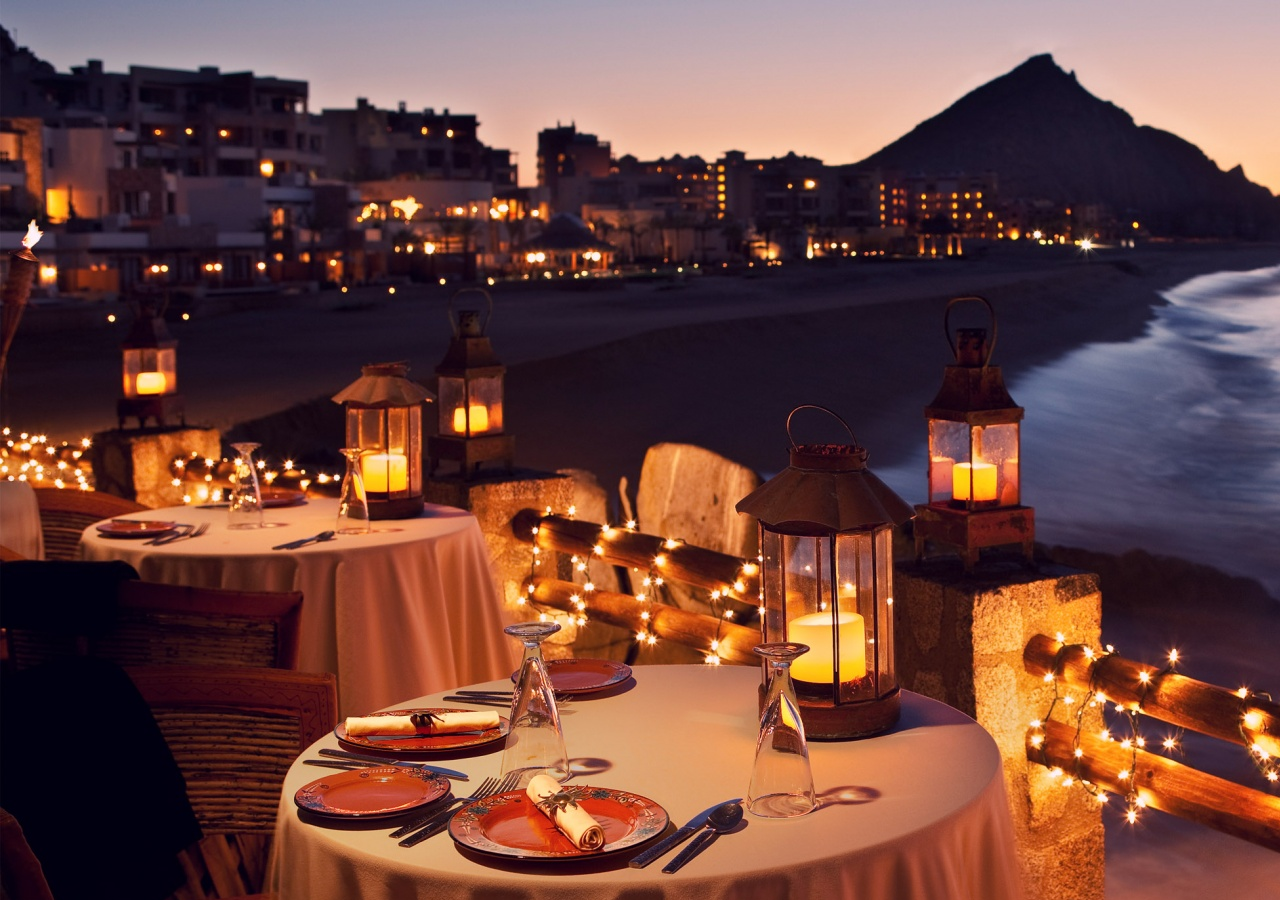
<file: jpa-example/src/main/resources/static/requestForDinner.html>
<!DOCTYPE html>
<html>
<head>
<meta charset="ISO-8859-1">
<script type="text/javascript" src="jquery-1.8.3.min.js"></script>
 <script type="text/javascript" src="js/requestForDinner.js"> </script> 

<link rel="stylesheet" href="css/style.css">
<link rel="stylesheet" href="css/admin.css">

<title>Response for dinner</title>
<body>

<div class="wrapper centered centered-friends-border "> 
<div class = "form-group">
	
<div id = "content"> </div>
<!-- 	<table id="tabelaPorudzbina" style="border-collapse:separate;  border-spacing:0.6e.m;" align="center"> -->
<!-- 		<tr> </tr> -->
	
<!-- 	</table> -->
	
	<table id="tabelaOdgovorNaPoziv" style="border-collapse:separate;  border-spacing:0.6e.m;" align="center">
		<tr> </tr>
	
	</table>

	
	<table id="tabelaOdabir" style="border-collapse:separate;  border-spacing:0.6e.m;" align="center">
		<tr> </tr>
	
	</table>

	
	
	

</div>   
</div>


</body>
</html>
</file>
<file: jpa-example/src/main/resources/static/css/admin.css>
body {
    background-image: url(m.jpg);
 	 /*background: 	linear-gradient(#e6eeff,#6699ff);*/
    font-family: "Helvetica Neue", Helvetica, Arial;
    padding-top: 90px;
    height : 600px;
}

ul {
    list-style-type: none;
    margin: 0;
    padding: 0;
    overflow: hidden;
    background-color: #1f1424;
}

li {
    float: left;
}

li a, .dropbtn {
    display: inline-block;
    color: white;
    text-align: center;
    padding: 14px 16px;
    text-decoration: none;
}

li a:hover, .dropdown:hover .dropbtn {
    background-color: #f67d34;
}

li.dropdown {
    display: inline-block;
}

.dropdown-content {
    display: none;
    position: absolute;
    background-color: #f9f9f9;
    min-width: 160px;
    box-shadow: 0px 8px 16px 0px rgba(0,0,0,0.2);
}

.dropdown-content a {
    color: black;
    padding: 12px 16px;
    text-decoration: none;
    display: block;
    text-align: left;
}

.dropdown-content a:hover {background-color: #f1f1f1}

.dropdown:hover .dropdown-content {
    display: block;
}

#formLogout #logout {
    width: 8%;
    margin-top: 20px;
    padding: 15px 0;
    font-size: 14px;
    font-weight: 500;
    letter-spacing: 1px;
    text-align: center;
    text-decoration: none;
    -moz-border-radius: 5px;
    -webkit-border-radius: 5px;
    border-radius: 5px;
    border: 1px solid #737b8d;
    -moz-box-shadow:
        0px 5px 5px rgba(000,000,000,0.1),
        inset 0px 1px 0px rgba(255,255,255,0.5);
    -webkit-box-shadow:
        0px 5px 5px rgba(000,000,000,0.1),
        inset 0px 1px 0px rgba(255,255,255,0.5);
    box-shadow:
        0px 5px 5px rgba(000,000,000,0.1),
        inset 0px 1px 0px rgba(255,255,255,0.5);
    text-shadow:
        0px 1px 3px rgba(000,000,000,0.3),
        0px 0px 0px rgba(255,255,255,0);
    display: table;
    position: static;
    clear: both;
}

#tabela {
    margin: 80px;
    background-color: #ffffff;
    border: 1px solid black;
    opacity: 0.9;
    filter: alpha(opacity=90); /* For IE8 and earlier */
}

#tabela p{
	text-align: center;
	font-size : 50px;
	font-weight: bold;
    color: #000000;
}

#tabelaPrikaz {
    border-collapse: collapse;
    width: 98%;
    margin : 10px;
}

input[type=submit]{
	width: 100%;
	font-weight: bold;
    color: #000000;
    align-self : center;
    -webkit-align-self: center;
}

th, td {
    text-align: center;
    padding: 8px;
    font-weight: bold;
    color: #000000;
}

tr{background-color: #f2f2f2}

th {
    background-color: #000000;
    color: white;
}

#mestoZaZalbu{
	text-align: center;
}


#mestoZaZalbu p{
	text-align: center;
	font-size : 20px;
	font-weight: bold;
    color: #000000;
}

#mestoZaZalbu textarea{
	text-align: center;
	font-size : 20px;
	font-weight: bold;
    color: #000000;
	background-color: #ffffff;
}

#mestoZaZalbu select{
	background: #f5f5f5;
    font-size: 0.8rem;
    -moz-border-radius: 3px;
    -webkit-border-radius: 3px;
    border-radius: 3px;
    border: none;
    padding: 13px 10px;
    margin-left : 10px;
    width: 250px;
    margin-bottom: 10px;
    box-shadow: inset 0px 2px 3px rgba( 0,0,0,0.1 );
    clear: both;
}

#zalbaFormAdmin .butt{
	width : 40%;
    border: none;
    color: #000000;
    padding: 16px 32px;
    text-align: center;
    text-decoration: none;
    display: inline-block;
    font-size: 16px;
    margin: 4px 2px;
    -webkit-transition-duration: 0.4s; /* Safari */
    transition-duration: 0.4s;
}
</file>
<file: jpa-example/src/main/resources/static/css/style.css>
/*----------  libraries
------------------------------------------------------------------------------*/
/*----------  reset
------------------------------------------------------------------------------*/
body, div, dl, dt, dd, ul, ol, li, h1, h2, h3, h4, h5, h6, pre, form, fieldset, input, textarea, p, blockquote,  td {
  margin: 0;
  padding: 0; }

th{
	color: #40a540;
}
html {
  -webkit-font-smoothing: antialiased; }

h1, h2, h3, h4, h5, h6 {
  font-weight: normal; }

article, aside, details, figcaption, figure, footer, header, hgroup, nav, section {
  display: block; }

audio, canvas, video {
  display: inline-block;
  *display: inline;
  *zoom: 1; }

audio:not([controls]) {
  display: none; }

[hidden] {
  display: none; }

/*----------  base reset
------------------------------------------------------------------------------*/
html {
  font-size: 100%;
  -webkit-text-size-adjust: 100%;
  -ms-text-size-adjust: 100%; }

html, button, input, select, textarea {
  font-family: sans-serif;
  color: #333; }

body {
  margin: 0;
  font-size: 1em;
  line-height: 1.4; }

::-moz-selection {
  background: #000;
  color: #fff;
  text-shadow: none; }

::selection {
  background: #000;
  color: #fff;
  text-shadow: none; }

/*----------  links
------------------------------------------------------------------------------*/
a {
  text-decoration: none; }

a:focus, a:hover, a:active {
  outline: none; }

/*----------  typography
------------------------------------------------------------------------------*/
abbr[title] {
  border-bottom: 1px dotted; }

b, strong {
  font-weight: bold; }

blockquote {
  margin: 0; }

dfn {
  font-style: italic; }

hr {
  display: block;
  height: 1px;
  border: 0;
  border-top: 1px solid #cccccc;
  margin: 1em 0;
  padding: 0; }

ins {
  background: #ff9;
  color: #000;
  text-decoration: none; }

pre, code, kbd, samp {
  font-family: monospace, serif;
  _font-family: "courier new", monospace;
  font-size: 1em; }

pre {
  white-space: pre;
  white-space: pre-wrap;
  word-wrap: break-word; }

q {
  quotes: none; }

q:before, q:after {
  content: "";
  content: none; }

small {
  font-size: 85%; }

sub, sup {
  font-size: 75%;
  line-height: 0;
  position: relative;
  vertical-align: baseline; }

sup {
  top: -0.5em; }

sub {
  bottom: -0.25em; }

/*----------  lists
------------------------------------------------------------------------------*/
nav ul,
nav ol,
ul,
li {
  list-style: none;
  list-style-image: none;
  margin: 0;
  padding: 0; }

/*----------  Embedded content
------------------------------------------------------------------------------*/
img {
  border: 0;
  -ms-interpolation-mode: bicubic;
  vertical-align: middle; }

svg:not(:root) {
  overflow: hidden; }

/*----------  forms
------------------------------------------------------------------------------*/
figure {
  margin: 0; }

form {
  margin: 0; }

fieldset {
  border: 0;
  margin: 0;
  padding: 0; }

label {
  cursor: pointer; }

legend {
  border: 0;
  *margin-left: -7px;
  padding: 0;
  white-space: normal; }

button, input, select, textarea {
  font-size: 100%;
  margin: 0;
  vertical-align: baseline;
  *vertical-align: middle; }

button, input {
  line-height: normal; }

button, input[type="button"], input[type="reset"], input[type="submit"] {
  cursor: pointer;
  -webkit-appearance: button;
  *overflow: visible;}

button[disabled], input[disabled] {
  cursor: default; }

input[type="checkbox"], input[type="radio"] {
  box-sizing: border-box;
  padding: 0;
  *width: 13px;
  *height: 13px; }

input[type="search"] {
  -webkit-appearance: textfield;
  -moz-box-sizing: content-box;
  -webkit-box-sizing: content-box;
  box-sizing: content-box; }

input[type="search"]::-webkit-search-decoration, input[type="search"]::-webkit-search-cancel-button {
  -webkit-appearance: none; }

button::-moz-focus-inner, input::-moz-focus-inner {
  border: 0;
  padding: 0; }

textarea {
  overflow: auto;
  vertical-align: top;
  resize: vertical; }

/* Colors for form validity */
input:invalid, textarea:invalid {
  background-color: #f0dddd; }

input, textarea, select {
  outline: none; }

/*----------  tables
------------------------------------------------------------------------------*/
table {
  border-collapse: collapse;
  border-spacing: 0; }

td {
  vertical-align: top; }

/*----------  chrome frame prompt
------------------------------------------------------------------------------*/
.chromeframe {
  margin: 0.2em 0;
  background: #ccc;
  color: black;
  padding: 0.2em 0; }

/*----------  clearfix
------------------------------------------------------------------------------*/
.clearfix:before, .clearfix:after {
  content: "";
  display: table; }

.clearfix:after {
  clear: both; }

.clearfix {
  *zoom: 1; }

/* jQuery UI - v1.9.2 - 2013-02-13
* http://jqueryui.com
* Includes: jquery.ui.core.css, jquery.ui.datepicker.css
* To view and modify this theme, visit http://jqueryui.com/themeroller/?ffDefault=Trebuchet%20MS%2CHelvetica%2CArial%2Csans-serif&fwDefault=bold&fsDefault=1.1em&cornerRadius=6px&bgColorHeader=dddddd&bgTextureHeader=glass&bgImgOpacityHeader=35&borderColorHeader=bbbbbb&fcHeader=444444&iconColorHeader=999999&bgColorContent=c9c9c9&bgTextureContent=inset_soft&bgImgOpacityContent=50&borderColorContent=aaaaaa&fcContent=333333&iconColorContent=999999&bgColorDefault=eeeeee&bgTextureDefault=glass&bgImgOpacityDefault=60&borderColorDefault=cccccc&fcDefault=3383bb&iconColorDefault=70b2e1&bgColorHover=f8f8f8&bgTextureHover=glass&bgImgOpacityHover=100&borderColorHover=bbbbbb&fcHover=599fcf&iconColorHover=3383bb&bgColorActive=999999&bgTextureActive=inset_hard&bgImgOpacityActive=75&borderColorActive=999999&fcActive=ffffff&iconColorActive=454545&bgColorHighlight=eeeeee&bgTextureHighlight=flat&bgImgOpacityHighlight=55&borderColorHighlight=ffffff&fcHighlight=444444&iconColorHighlight=3383bb&bgColorError=c0402a&bgTextureError=flat&bgImgOpacityError=55&borderColorError=c0402a&fcError=ffffff&iconColorError=fbc856&bgColorOverlay=eeeeee&bgTextureOverlay=flat&bgImgOpacityOverlay=0&opacityOverlay=80&bgColorShadow=aaaaaa&bgTextureShadow=flat&bgImgOpacityShadow=0&opacityShadow=60&thicknessShadow=4px&offsetTopShadow=-4px&offsetLeftShadow=-4px&cornerRadiusShadow=0px
* Copyright (c) 2013 jQuery Foundation and other contributors Licensed MIT */
/* Layout helpers
----------------------------------*/
.ui-helper-hidden {
  display: none; }

.ui-helper-hidden-accessible {
  border: 0;
  clip: rect(0 0 0 0);
  height: 1px;
  margin: -1px;
  overflow: hidden;
  padding: 0;
  position: absolute;
  width: 1px; }

.ui-helper-reset {
  margin: 0;
  padding: 0;
  border: 0;
  outline: 0;
  line-height: 1.3;
  text-decoration: none;
  font-size: 100%;
  list-style: none; }

.ui-helper-clearfix:before, .ui-helper-clearfix:after {
  content: "";
  display: table; }

.ui-helper-clearfix:after {
  clear: both; }

.ui-helper-clearfix {
  zoom: 1; }

.ui-helper-zfix {
  width: 100%;
  height: 100%;
  top: 0;
  left: 0;
  position: absolute;
  opacity: 0;
  filter: Alpha(Opacity=0); }

/* Interaction Cues
----------------------------------*/
.ui-state-disabled {
  cursor: default !important; }

/* Icons
----------------------------------*/
/* states and images */
.ui-icon {
  display: block;
  text-indent: -99999px;
  overflow: hidden;
  background-repeat: no-repeat; }

/* Misc visuals
----------------------------------*/
/* Overlays */
.ui-widget-overlay {
  position: absolute;
  top: 0;
  left: 0;
  width: 100%;
  height: 100%; }

.ui-datepicker {
  width: 17em;
  padding: 0.2em 0.2em 0;
  display: none; }

.ui-datepicker .ui-datepicker-header {
  position: relative;
  padding: 0.2em 0; }

.ui-datepicker .ui-datepicker-prev, .ui-datepicker .ui-datepicker-next {
  position: absolute;
  top: 2px;
  width: 1.8em;
  height: 1.8em; }

.ui-datepicker .ui-datepicker-prev-hover, .ui-datepicker .ui-datepicker-next-hover {
  top: 1px; }

.ui-datepicker .ui-datepicker-prev {
  left: 2px; }

.ui-datepicker .ui-datepicker-next {
  right: 2px; }

.ui-datepicker .ui-datepicker-prev-hover {
  left: 1px; }

.ui-datepicker .ui-datepicker-next-hover {
  right: 1px; }

.ui-datepicker .ui-datepicker-prev span, .ui-datepicker .ui-datepicker-next span {
  display: block;
  position: absolute;
  left: 50%;
  margin-left: -8px;
  top: 50%;
  margin-top: -8px; }

.ui-datepicker .ui-datepicker-title {
  margin: 0 2.3em;
  line-height: 1.8em;
  text-align: center; }

.ui-datepicker .ui-datepicker-title select {
  font-size: 1em;
  margin: 1px 0; }

.ui-datepicker select.ui-datepicker-month-year {
  width: 100%; }

.ui-datepicker select.ui-datepicker-month,
.ui-datepicker select.ui-datepicker-year {
  width: 49%; }

.ui-datepicker table {
  width: 100%;
  font-size: .9em;
  border-collapse: collapse;
  margin: 0 0 0.4em; }

.ui-datepicker th {
  padding: 0.7em 0.3em;
  text-align: center;
  font-weight: bold;
  border: 0; }

.ui-datepicker td {
  border: 0;
  padding: 1px; }

.ui-datepicker td span, .ui-datepicker td a {
  display: block;
  padding: .2em;
  text-align: right;
  text-decoration: none; }

.ui-datepicker .ui-datepicker-buttonpane {
  background-image: none;
  margin: 0.7em 0 0 0;
  padding: 0 0.2em;
  border-left: 0;
  border-right: 0;
  border-bottom: 0; }

.ui-datepicker .ui-datepicker-buttonpane button {
  float: right;
  margin: 0.5em 0.2em 0.4em;
  cursor: pointer;
  padding: 0.2em 0.6em 0.3em 0.6em;
  width: auto;
  overflow: visible; }

.ui-datepicker .ui-datepicker-buttonpane button.ui-datepicker-current {
  float: left; }

/* with multiple calendars */
.ui-datepicker.ui-datepicker-multi {
  width: auto; }

.ui-datepicker-multi .ui-datepicker-group {
  float: left; }

.ui-datepicker-multi .ui-datepicker-group table {
  width: 95%;
  margin: 0 auto 0.4em; }

.ui-datepicker-multi-2 .ui-datepicker-group {
  width: 50%; }

.ui-datepicker-multi-3 .ui-datepicker-group {
  width: 33.3%; }

.ui-datepicker-multi-4 .ui-datepicker-group {
  width: 25%; }

.ui-datepicker-multi .ui-datepicker-group-last .ui-datepicker-header {
  border-left-width: 0; }

.ui-datepicker-multi .ui-datepicker-group-middle .ui-datepicker-header {
  border-left-width: 0; }

.ui-datepicker-multi .ui-datepicker-buttonpane {
  clear: left; }

.ui-datepicker-row-break {
  clear: both;
  width: 100%;
  font-size: 0em; }

/* RTL support */
.ui-datepicker-rtl {
  direction: rtl; }

.ui-datepicker-rtl .ui-datepicker-prev {
  right: 2px;
  left: auto; }

.ui-datepicker-rtl .ui-datepicker-next {
  left: 2px;
  right: auto; }

.ui-datepicker-rtl .ui-datepicker-prev:hover {
  right: 1px;
  left: auto; }

.ui-datepicker-rtl .ui-datepicker-next:hover {
  left: 1px;
  right: auto; }

.ui-datepicker-rtl .ui-datepicker-buttonpane {
  clear: right; }

.ui-datepicker-rtl .ui-datepicker-buttonpane button {
  float: left; }

.ui-datepicker-rtl .ui-datepicker-buttonpane button.ui-datepicker-current {
  float: right; }

.ui-datepicker-rtl .ui-datepicker-group {
  float: right; }

.ui-datepicker-rtl .ui-datepicker-group-last .ui-datepicker-header {
  border-right-width: 0;
  border-left-width: 1px; }

.ui-datepicker-rtl .ui-datepicker-group-middle .ui-datepicker-header {
  border-right-width: 0;
  border-left-width: 1px; }

/* IE6 IFRAME FIX (taken from datepicker 1.5.3 */
.ui-datepicker-cover {
  position: absolute;
  /*must have*/
  z-index: -1;
  /*must have*/
  filter: mask();
  /*must have*/
  top: -4px;
  /*must have*/
  left: -4px;
  /*must have*/
  width: 200px;
  /*must have*/
  height: 200px;
  /*must have*/ }

/* Component containers
----------------------------------*/
.ui-widget {
  font-family: Trebuchet MS, Helvetica, Arial, sans-serif;
  font-size: 1.1em; }

.ui-widget .ui-widget {
  font-size: 1em; }

.ui-widget input, .ui-widget select, .ui-widget textarea, .ui-widget button {
  font-family: Trebuchet MS, Helvetica, Arial, sans-serif;
  font-size: 1em; }

.ui-widget-content {
  border: 1px solid #aaaaaa;
  background: #c9c9c9 url(../images/datepicker/ui-bg_inset-soft_50_c9c9c9_1x100.png) 50% bottom repeat-x;
  color: #333333; }

.ui-widget-content a {
  color: #333333; }

.ui-widget-header {
  border: 1px solid #bbbbbb;
  background: #dddddd url(../images/datepicker/ui-bg_glass_35_dddddd_1x400.png) 50% 50% repeat-x;
  color: #444444;
  font-weight: bold; }

.ui-widget-header a {
  color: #444444; }

/* Interaction states
----------------------------------*/
.ui-state-default, .ui-widget-content .ui-state-default, .ui-widget-header .ui-state-default {
  border: 1px solid #cccccc;
  background: #eeeeee url(../images/datepicker/ui-bg_glass_60_eeeeee_1x400.png) 50% 50% repeat-x;
  font-weight: bold;
  color: #ffcc99 }

.ui-state-default a, .ui-state-default a:link, .ui-state-default a:visited {
  color: #ffcc99;
  text-decoration: none; }

.ui-state-hover, .ui-widget-content .ui-state-hover, .ui-widget-header .ui-state-hover, .ui-state-focus, .ui-widget-content .ui-state-focus, .ui-widget-header .ui-state-focus {
  border: 1px solid #bbbbbb;
  background: #f8f8f8 url(../images/datepicker/ui-bg_glass_100_f8f8f8_1x400.png) 50% 50% repeat-x;
  font-weight: bold;
  color: #000; }

.ui-state-hover a, .ui-state-hover a:hover, .ui-state-hover a:link, .ui-state-hover a:visited {
  color: #000;
  text-decoration: none; }

.ui-state-active, .ui-widget-content .ui-state-active, .ui-widget-header .ui-state-active {
  border: 1px solid #999999;
  background: #999999 url(../images/datepicker/ui-bg_inset-hard_75_999999_1x100.png) 50% 50% repeat-x;
  font-weight: bold;
  color: #ffffff; }

.ui-state-active a, .ui-state-active a:link, .ui-state-active a:visited {
  color: #ffffff;
  text-decoration: none; }

/* Interaction Cues
----------------------------------*/
.ui-state-highlight, .ui-widget-content .ui-state-highlight, .ui-widget-header .ui-state-highlight {
  border: 1px solid white;
  background: #eeeeee url(../images/datepicker/ui-bg_flat_55_eeeeee_40x100.png) 50% 50% repeat-x;
  color: #444444; }

.ui-state-highlight a, .ui-widget-content .ui-state-highlight a, .ui-widget-header .ui-state-highlight a {
  color: #444444; }

.ui-state-error, .ui-widget-content .ui-state-error, .ui-widget-header .ui-state-error {
  border: 1px solid #c0402a;
  background: #c0402a url(../images/datepicker/ui-bg_flat_55_c0402a_40x100.png) 50% 50% repeat-x;
  color: #ffffff; }

.ui-state-error a, .ui-widget-content .ui-state-error a, .ui-widget-header .ui-state-error a {
  color: #ffffff; }

.ui-state-error-text, .ui-widget-content .ui-state-error-text, .ui-widget-header .ui-state-error-text {
  color: #ffffff; }

.ui-priority-primary, .ui-widget-content .ui-priority-primary, .ui-widget-header .ui-priority-primary {
  font-weight: bold; }

.ui-priority-secondary, .ui-widget-content .ui-priority-secondary, .ui-widget-header .ui-priority-secondary {
  opacity: .7;
  filter: Alpha(Opacity=70);
  font-weight: normal; }

.ui-state-disabled, .ui-widget-content .ui-state-disabled, .ui-widget-header .ui-state-disabled {
  opacity: .35;
  filter: Alpha(Opacity=35);
  background-image: none; }

.ui-state-disabled .ui-icon {
  filter: Alpha(Opacity=35); }

/* For IE8 - See #6059 */
/* Icons
----------------------------------*/
/* states and images */
.ui-icon {
  width: 16px;
  height: 16px;
  background-image: url(../images/datepicker/ui-icons_999999_256x240.png); }

.ui-widget-content .ui-icon {
  background-image: url(../images/datepicker/ui-icons_999999_256x240.png); }

.ui-widget-header .ui-icon {
  background-image: url(../images/datepicker/ui-icons_999999_256x240.png); }

.ui-state-default .ui-icon {
  background-image: url(../images/datepicker/ui-icons_70b2e1_256x240.png); }

.ui-state-hover .ui-icon, .ui-state-focus .ui-icon {
  background-image: url(../images/datepicker/ui-icons_3383bb_256x240.png); }

.ui-state-active .ui-icon {
  background-image: url(../images/datepicker/ui-icons_454545_256x240.png); }

.ui-state-highlight .ui-icon {
  background-image: url(../images/datepicker/ui-icons_3383bb_256x240.png); }

.ui-state-error .ui-icon, .ui-state-error-text .ui-icon {
  background-image: url(../images/datepicker/ui-icons_fbc856_256x240.png); }

/* positioning */
.ui-icon-carat-1-n {
  background-position: 0 0; }

.ui-icon-carat-1-ne {
  background-position: -16px 0; }

.ui-icon-carat-1-e {
  background-position: -32px 0; }

.ui-icon-carat-1-se {
  background-position: -48px 0; }

.ui-icon-carat-1-s {
  background-position: -64px 0; }

.ui-icon-carat-1-sw {
  background-position: -80px 0; }

.ui-icon-carat-1-w {
  background-position: -96px 0; }

.ui-icon-carat-1-nw {
  background-position: -112px 0; }

.ui-icon-carat-2-n-s {
  background-position: -128px 0; }

.ui-icon-carat-2-e-w {
  background-position: -144px 0; }

.ui-icon-triangle-1-n {
  background-position: 0 -16px; }

.ui-icon-triangle-1-ne {
  background-position: -16px -16px; }

.ui-icon-triangle-1-e {
  background-position: -32px -16px; }

.ui-icon-triangle-1-se {
  background-position: -48px -16px; }

.ui-icon-triangle-1-s {
  background-position: -64px -16px; }

.ui-icon-triangle-1-sw {
  background-position: -80px -16px; }

.ui-icon-triangle-1-w {
  background-position: -96px -16px; }

.ui-icon-triangle-1-nw {
  background-position: -112px -16px; }

.ui-icon-triangle-2-n-s {
  background-position: -128px -16px; }

.ui-icon-triangle-2-e-w {
  background-position: -144px -16px; }

.ui-icon-arrow-1-n {
  background-position: 0 -32px; }

.ui-icon-arrow-1-ne {
  background-position: -16px -32px; }

.ui-icon-arrow-1-e {
  background-position: -32px -32px; }

.ui-icon-arrow-1-se {
  background-position: -48px -32px; }

.ui-icon-arrow-1-s {
  background-position: -64px -32px; }

.ui-icon-arrow-1-sw {
  background-position: -80px -32px; }

.ui-icon-arrow-1-w {
  background-position: -96px -32px; }

.ui-icon-arrow-1-nw {
  background-position: -112px -32px; }

.ui-icon-arrow-2-n-s {
  background-position: -128px -32px; }

.ui-icon-arrow-2-ne-sw {
  background-position: -144px -32px; }

.ui-icon-arrow-2-e-w {
  background-position: -160px -32px; }

.ui-icon-arrow-2-se-nw {
  background-position: -176px -32px; }

.ui-icon-arrowstop-1-n {
  background-position: -192px -32px; }

.ui-icon-arrowstop-1-e {
  background-position: -208px -32px; }

.ui-icon-arrowstop-1-s {
  background-position: -224px -32px; }

.ui-icon-arrowstop-1-w {
  background-position: -240px -32px; }

.ui-icon-arrowthick-1-n {
  background-position: 0 -48px; }

.ui-icon-arrowthick-1-ne {
  background-position: -16px -48px; }

.ui-icon-arrowthick-1-e {
  background-position: -32px -48px; }

.ui-icon-arrowthick-1-se {
  background-position: -48px -48px; }

.ui-icon-arrowthick-1-s {
  background-position: -64px -48px; }

.ui-icon-arrowthick-1-sw {
  background-position: -80px -48px; }

.ui-icon-arrowthick-1-w {
  background-position: -96px -48px; }

.ui-icon-arrowthick-1-nw {
  background-position: -112px -48px; }

.ui-icon-arrowthick-2-n-s {
  background-position: -128px -48px; }

.ui-icon-arrowthick-2-ne-sw {
  background-position: -144px -48px; }

.ui-icon-arrowthick-2-e-w {
  background-position: -160px -48px; }

.ui-icon-arrowthick-2-se-nw {
  background-position: -176px -48px; }

.ui-icon-arrowthickstop-1-n {
  background-position: -192px -48px; }

.ui-icon-arrowthickstop-1-e {
  background-position: -208px -48px; }

.ui-icon-arrowthickstop-1-s {
  background-position: -224px -48px; }

.ui-icon-arrowthickstop-1-w {
  background-position: -240px -48px; }

.ui-icon-arrowreturnthick-1-w {
  background-position: 0 -64px; }

.ui-icon-arrowreturnthick-1-n {
  background-position: -16px -64px; }

.ui-icon-arrowreturnthick-1-e {
  background-position: -32px -64px; }

.ui-icon-arrowreturnthick-1-s {
  background-position: -48px -64px; }

.ui-icon-arrowreturn-1-w {
  background-position: -64px -64px; }

.ui-icon-arrowreturn-1-n {
  background-position: -80px -64px; }

.ui-icon-arrowreturn-1-e {
  background-position: -96px -64px; }

.ui-icon-arrowreturn-1-s {
  background-position: -112px -64px; }

.ui-icon-arrowrefresh-1-w {
  background-position: -128px -64px; }

.ui-icon-arrowrefresh-1-n {
  background-position: -144px -64px; }

.ui-icon-arrowrefresh-1-e {
  background-position: -160px -64px; }

.ui-icon-arrowrefresh-1-s {
  background-position: -176px -64px; }

.ui-icon-arrow-4 {
  background-position: 0 -80px; }

.ui-icon-arrow-4-diag {
  background-position: -16px -80px; }

.ui-icon-extlink {
  background-position: -32px -80px; }

.ui-icon-newwin {
  background-position: -48px -80px; }

.ui-icon-refresh {
  background-position: -64px -80px; }

.ui-icon-shuffle {
  background-position: -80px -80px; }

.ui-icon-transfer-e-w {
  background-position: -96px -80px; }

.ui-icon-transferthick-e-w {
  background-position: -112px -80px; }

.ui-icon-folder-collapsed {
  background-position: 0 -96px; }

.ui-icon-folder-open {
  background-position: -16px -96px; }

.ui-icon-document {
  background-position: -32px -96px; }

.ui-icon-document-b {
  background-position: -48px -96px; }

.ui-icon-note {
  background-position: -64px -96px; }

.ui-icon-mail-closed {
  background-position: -80px -96px; }

.ui-icon-mail-open {
  background-position: -96px -96px; }

.ui-icon-suitcase {
  background-position: -112px -96px; }

.ui-icon-comment {
  background-position: -128px -96px; }

.ui-icon-person {
  background-position: -144px -96px; }

.ui-icon-print {
  background-position: -160px -96px; }

.ui-icon-trash {
  background-position: -176px -96px; }

.ui-icon-locked {
  background-position: -192px -96px; }

.ui-icon-unlocked {
  background-position: -208px -96px; }

.ui-icon-bookmark {
  background-position: -224px -96px; }

.ui-icon-tag {
  background-position: -240px -96px; }

.ui-icon-home {
  background-position: 0 -112px; }

.ui-icon-flag {
  background-position: -16px -112px; }

.ui-icon-calendar {
  background-position: -32px -112px; }

.ui-icon-cart {
  background-position: -48px -112px; }

.ui-icon-pencil {
  background-position: -64px -112px; }

.ui-icon-clock {
  background-position: -80px -112px; }

.ui-icon-disk {
  background-position: -96px -112px; }

.ui-icon-calculator {
  background-position: -112px -112px; }

.ui-icon-zoomin {
  background-position: -128px -112px; }

.ui-icon-zoomout {
  background-position: -144px -112px; }

.ui-icon-search {
  background-position: -160px -112px; }

.ui-icon-wrench {
  background-position: -176px -112px; }

.ui-icon-gear {
  background-position: -192px -112px; }

.ui-icon-heart {
  background-position: -208px -112px; }

.ui-icon-star {
  background-position: -224px -112px; }

.ui-icon-link {
  background-position: -240px -112px; }

.ui-icon-cancel {
  background-position: 0 -128px; }

.ui-icon-plus {
  background-position: -16px -128px; }

.ui-icon-plusthick {
  background-position: -32px -128px; }

.ui-icon-minus {
  background-position: -48px -128px; }

.ui-icon-minusthick {
  background-position: -64px -128px; }

.ui-icon-close {
  background-position: -80px -128px; }

.ui-icon-closethick {
  background-position: -96px -128px; }

.ui-icon-key {
  background-position: -112px -128px; }

.ui-icon-lightbulb {
  background-position: -128px -128px; }

.ui-icon-scissors {
  background-position: -144px -128px; }

.ui-icon-clipboard {
  background-position: -160px -128px; }

.ui-icon-copy {
  background-position: -176px -128px; }

.ui-icon-contact {
  background-position: -192px -128px; }

.ui-icon-image {
  background-position: -208px -128px; }

.ui-icon-video {
  background-position: -224px -128px; }

.ui-icon-script {
  background-position: -240px -128px; }

.ui-icon-alert {
  background-position: 0 -144px; }

.ui-icon-info {
  background-position: -16px -144px; }

.ui-icon-notice {
  background-position: -32px -144px; }

.ui-icon-help {
  background-position: -48px -144px; }

.ui-icon-check {
  background-position: -64px -144px; }

.ui-icon-bullet {
  background-position: -80px -144px; }

.ui-icon-radio-on {
  background-position: -96px -144px; }

.ui-icon-radio-off {
  background-position: -112px -144px; }

.ui-icon-pin-w {
  background-position: -128px -144px; }

.ui-icon-pin-s {
  background-position: -144px -144px; }

.ui-icon-play {
  background-position: 0 -160px; }

.ui-icon-pause {
  background-position: -16px -160px; }

.ui-icon-seek-next {
  background-position: -32px -160px; }

.ui-icon-seek-prev {
  background-position: -48px -160px; }

.ui-icon-seek-end {
  background-position: -64px -160px; }

.ui-icon-seek-start {
  background-position: -80px -160px; }

/* ui-icon-seek-first is deprecated, use ui-icon-seek-start instead */
.ui-icon-seek-first {
  background-position: -80px -160px; }

.ui-icon-stop {
  background-position: -96px -160px; }

.ui-icon-eject {
  background-position: -112px -160px; }

.ui-icon-volume-off {
  background-position: -128px -160px; }

.ui-icon-volume-on {
  background-position: -144px -160px; }

.ui-icon-power {
  background-position: 0 -176px; }

.ui-icon-signal-diag {
  background-position: -16px -176px; }

.ui-icon-signal {
  background-position: -32px -176px; }

.ui-icon-battery-0 {
  background-position: -48px -176px; }

.ui-icon-battery-1 {
  background-position: -64px -176px; }

.ui-icon-battery-2 {
  background-position: -80px -176px; }

.ui-icon-battery-3 {
  background-position: -96px -176px; }

.ui-icon-circle-plus {
  background-position: 0 -192px; }

.ui-icon-circle-minus {
  background-position: -16px -192px; }

.ui-icon-circle-close {
  background-position: -32px -192px; }

.ui-icon-circle-triangle-e {
  background-position: -48px -192px; }

.ui-icon-circle-triangle-s {
  background-position: -64px -192px; }

.ui-icon-circle-triangle-w {
  background-position: -80px -192px; }

.ui-icon-circle-triangle-n {
  background-position: -96px -192px; }

.ui-icon-circle-arrow-e {
  background-position: -112px -192px; }

.ui-icon-circle-arrow-s {
  background-position: -128px -192px; }

.ui-icon-circle-arrow-w {
  background-position: -144px -192px; }

.ui-icon-circle-arrow-n {
  background-position: -160px -192px; }

.ui-icon-circle-zoomin {
  background-position: -176px -192px; }

.ui-icon-circle-zoomout {
  background-position: -192px -192px; }

.ui-icon-circle-check {
  background-position: -208px -192px; }

.ui-icon-circlesmall-plus {
  background-position: 0 -208px; }

.ui-icon-circlesmall-minus {
  background-position: -16px -208px; }

.ui-icon-circlesmall-close {
  background-position: -32px -208px; }

.ui-icon-squaresmall-plus {
  background-position: -48px -208px; }

.ui-icon-squaresmall-minus {
  background-position: -64px -208px; }

.ui-icon-squaresmall-close {
  background-position: -80px -208px; }

.ui-icon-grip-dotted-vertical {
  background-position: 0 -224px; }

.ui-icon-grip-dotted-horizontal {
  background-position: -16px -224px; }

.ui-icon-grip-solid-vertical {
  background-position: -32px -224px; }

.ui-icon-grip-solid-horizontal {
  background-position: -48px -224px; }

.ui-icon-gripsmall-diagonal-se {
  background-position: -64px -224px; }

.ui-icon-grip-diagonal-se {
  background-position: -80px -224px; }

/* Misc visuals
----------------------------------*/
/* Corner radius */
.ui-corner-all, .ui-corner-top, .ui-corner-left, .ui-corner-tl {
  -moz-border-radius-topleft: 6px;
  -webkit-border-top-left-radius: 6px;
  -khtml-border-top-left-radius: 6px;
  border-top-left-radius: 6px; }

.ui-corner-all, .ui-corner-top, .ui-corner-right, .ui-corner-tr {
  -moz-border-radius-topright: 6px;
  -webkit-border-top-right-radius: 6px;
  -khtml-border-top-right-radius: 6px;
  border-top-right-radius: 6px; }

.ui-corner-all, .ui-corner-bottom, .ui-corner-left, .ui-corner-bl {
  -moz-border-radius-bottomleft: 6px;
  -webkit-border-bottom-left-radius: 6px;
  -khtml-border-bottom-left-radius: 6px;
  border-bottom-left-radius: 6px; }

.ui-corner-all, .ui-corner-bottom, .ui-corner-right, .ui-corner-br {
  -moz-border-radius-bottomright: 6px;
  -webkit-border-bottom-right-radius: 6px;
  -khtml-border-bottom-right-radius: 6px;
  border-bottom-right-radius: 6px; }

/* Overlays */
.ui-widget-overlay {
  background: #eeeeee url(../images/datepicker/ui-bg_flat_0_eeeeee_40x100.png) 50% 50% repeat-x;
  opacity: .8;
  filter: Alpha(Opacity=80); }

.ui-widget-shadow {
  margin: -4px 0 0 -4px;
  padding: 4px;
  background: #aaaaaa url(../images/datepicker/ui-bg_flat_0_aaaaaa_40x100.png) 50% 50% repeat-x;
  opacity: .6;
  filter: Alpha(Opacity=60);
  -moz-border-radius: 0px;
  -khtml-border-radius: 0px;
  -webkit-border-radius: 0px;
  border-radius: 0px; }

/*
 * FancyBox - jQuery Plugin
 * Simple and fancy lightbox alternative
 *
 * Examples and documentation at: http://fancybox.net
 * 
 * Copyright (c) 2008 - 2010 Janis Skarnelis
 * That said, it is hardly a one-person project. Many people have submitted bugs, code, and offered their advice freely. Their support is greatly appreciated.
 * 
 * Version: 1.3.4 (11/11/2010)
 * Requires: jQuery v1.3+
 *
 * Dual licensed under the MIT and GPL licenses:
 *   http://www.opensource.org/licenses/mit-license.php
 *   http://www.gnu.org/licenses/gpl.html
 */
#fancybox-loading {
  position: fixed;
  top: 50%;
  left: 50%;
  width: 40px;
  height: 40px;
  margin-top: -20px;
  margin-left: -20px;
  cursor: pointer;
  overflow: hidden;
  z-index: 1104;
  display: none; }

#fancybox-loading div {
  position: absolute;
  top: 0;
  left: 0;
  width: 40px;
  height: 480px;
  background-image: url("../images/fancybox/fancybox.png"); }

#fancybox-overlay {
  position: absolute;
  top: 0;
  left: 0;
  width: 100%;
  z-index: 1100;
  display: none; }

#fancybox-tmp {
  padding: 0;
  margin: 0;
  border: 0;
  overflow: auto;
  display: none; }

#fancybox-wrap {
  position: absolute;
  top: 0;
  left: 0;
  padding: 20px;
  z-index: 1101;
  outline: none;
  display: none; }

#fancybox-outer {
  position: relative;
  width: 100%;
  height: 100%;
  background: #fff;
  -webkit-border-radius: 5px;
  -moz-border-radius: 5px;
  -ms-border-radius: 5px;
  -o-border-radius: 5px;
  border-radius: 5px; }

#fancybox-content {
  width: 0;
  height: 0;
  padding: 0;
  outline: none;
  position: relative;
  overflow: hidden;
  z-index: 1102;
  border: 0px solid white;
  -webkit-border-radius: 5px;
  -moz-border-radius: 5px;
  -ms-border-radius: 5px;
  -o-border-radius: 5px;
  border-radius: 5px; }

#fancybox-hide-sel-frame {
  position: absolute;
  top: 0;
  left: 0;
  width: 100%;
  height: 100%;
  background: transparent;
  z-index: 1101; }

#fancybox-close {
  position: absolute;
  top: -15px;
  right: -15px;
  width: 30px;
  height: 30px;
  background: transparent url("../images/fancybox/fancybox.png") -40px 0px;
  cursor: pointer;
  z-index: 1103;
  display: none; }

#fancybox-error {
  color: #444;
  font: normal 12px/20px Arial;
  padding: 14px;
  margin: 0; }

#fancybox-img {
  width: 100%;
  height: 100%;
  padding: 0;
  margin: 0;
  border: none;
  outline: none;
  line-height: 0;
  vertical-align: top; }

#fancybox-frame {
  width: 100%;
  height: 100%;
  border: none;
  display: block; }

#fancybox-left, #fancybox-right {
  position: absolute;
  bottom: 0px;
  height: 100%;
  width: 35%;
  cursor: pointer;
  outline: none;
  background: transparent url("../images/fancybox/blank.gif");
  z-index: 1102;
  display: none; }

#fancybox-left {
  left: 0px; }

#fancybox-right {
  right: 0px; }

#fancybox-left-ico, #fancybox-right-ico {
  position: absolute;
  top: 50%;
  left: -9999px;
  width: 30px;
  height: 30px;
  margin-top: -15px;
  cursor: pointer;
  z-index: 1102;
  display: block; }

#fancybox-left-ico {
  background-image: url("../images/fancybox/fancybox.png");
  background-position: -40px -30px; }

#fancybox-right-ico {
  background-image: url("../images/fancybox/fancybox.png");
  background-position: -40px -60px; }

#fancybox-left:hover, #fancybox-right:hover {
  visibility: visible;
  /* IE6 */ }

#fancybox-left:hover span {
  left: 20px; }

#fancybox-right:hover span {
  left: auto;
  right: 20px; }

.fancybox-bg {
  position: absolute;
  padding: 0;
  margin: 0;
  border: 0;
  width: 20px;
  height: 20px;
  z-index: 1001; }

#fancybox-bg-n {
  top: -20px;
  left: 0;
  width: 100%;
  background-image: url("../images/fancybox/fancybox-x.png"); }

#fancybox-bg-ne {
  top: -20px;
  right: -20px;
  background-image: url("../images/fancybox/fancybox.png");
  background-position: -40px -162px; }

#fancybox-bg-e {
  top: 0;
  right: -20px;
  height: 100%;
  background-image: url("../images/fancybox/fancybox-y.png");
  background-position: -20px 0px; }

#fancybox-bg-se {
  bottom: -20px;
  right: -20px;
  background-image: url("../images/fancybox/fancybox.png");
  background-position: -40px -182px; }

#fancybox-bg-s {
  bottom: -20px;
  left: 0;
  width: 100%;
  background-image: url("../images/fancybox/fancybox-x.png");
  background-position: 0px -20px; }

#fancybox-bg-sw {
  bottom: -20px;
  left: -20px;
  background-image: url("../images/fancybox/fancybox.png");
  background-position: -40px -142px; }

#fancybox-bg-w {
  top: 0;
  left: -20px;
  height: 100%;
  background-image: url("../images/fancybox/fancybox-y.png"); }

#fancybox-bg-nw {
  top: -20px;
  left: -20px;
  background-image: url("../images/fancybox/fancybox.png");
  background-position: -40px -122px; }

#fancybox-title {
  font-family: Helvetica;
  font-size: 12px;
  z-index: 1102; }

.fancybox-title-inside {
  padding-bottom: 10px;
  text-align: center;
  color: #333;
  background: #fff;
  position: relative; }

.fancybox-title-outside {
  padding-top: 10px;
  color: #fff; }

.fancybox-title-over {
  position: absolute;
  bottom: 0;
  left: 0;
  color: #FFF;
  text-align: left; }

#fancybox-title-over {
  padding: 10px;
  background-image: url("../images/fancybox/fancy_title_over.png");
  display: block; }

.fancybox-title-float {
  position: absolute;
  left: 0;
  bottom: -20px;
  height: 32px; }

#fancybox-title-float-wrap {
  border: none;
  border-collapse: collapse;
  width: auto; }

#fancybox-title-float-wrap td {
  border: none;
  white-space: nowrap; }

#fancybox-title-float-left {
  padding: 0 0 0 15px;
  background: url("../images/fancybox/fancybox.png") -40px -90px no-repeat; }

#fancybox-title-float-main {
  color: #FFF;
  line-height: 29px;
  font-weight: bold;
  padding: 0 0 3px 0;
  background: url("../images/fancybox/fancybox-x.png") 0px -40px; }

#fancybox-title-float-right {
  padding: 0 0 0 15px;
  background: url("../images/fancybox/fancybox.png") -55px -90px no-repeat; }

/* IE6 */
.fancybox-ie6 #fancybox-close {
  background: transparent;
  filter: progid:DXImageTransform.Microsoft.AlphaImageLoader(src='fancybox/fancy_close.png', sizingMethod='scale'); }

.fancybox-ie6 #fancybox-left-ico {
  background: transparent;
  filter: progid:DXImageTransform.Microsoft.AlphaImageLoader(src='fancybox/fancy_nav_left.png', sizingMethod='scale'); }

.fancybox-ie6 #fancybox-right-ico {
  background: transparent;
  filter: progid:DXImageTransform.Microsoft.AlphaImageLoader(src='fancybox/fancy_nav_right.png', sizingMethod='scale'); }

.fancybox-ie6 #fancybox-title-over {
  background: transparent;
  filter: progid:DXImageTransform.Microsoft.AlphaImageLoader(src='fancybox/fancy_title_over.png', sizingMethod='scale');
  zoom: 1; }

.fancybox-ie6 #fancybox-title-float-left {
  background: transparent;
  filter: progid:DXImageTransform.Microsoft.AlphaImageLoader(src='fancybox/fancy_title_left.png', sizingMethod='scale'); }

.fancybox-ie6 #fancybox-title-float-main {
  background: transparent;
  filter: progid:DXImageTransform.Microsoft.AlphaImageLoader(src='fancybox/fancy_title_main.png', sizingMethod='scale'); }

.fancybox-ie6 #fancybox-title-float-right {
  background: transparent;
  filter: progid:DXImageTransform.Microsoft.AlphaImageLoader(src='fancybox/fancy_title_right.png', sizingMethod='scale'); }

.fancybox-ie6 #fancybox-bg-w, .fancybox-ie6 #fancybox-bg-e, .fancybox-ie6 #fancybox-left, .fancybox-ie6 #fancybox-right, #fancybox-hide-sel-frame {
  height: expression(this.parentNode.clientHeight + "px"); }

#fancybox-loading.fancybox-ie6 {
  position: absolute;
  margin-top: 0;
  top: expression((-20 + (document.documentElement.clientHeight ? document.documentElement.clientHeight/2 : document.body.clientHeight/2 ) + ( ignoreMe = document.documentElement.scrollTop ? document.documentElement.scrollTop : document.body.scrollTop )) + 'px'); }

#fancybox-loading.fancybox-ie6 div {
  background: transparent;
  filter: progid:DXImageTransform.Microsoft.AlphaImageLoader(src='fancybox/fancy_loading.png', sizingMethod='scale'); }

/* IE6, IE7, IE8 */
.fancybox-ie .fancybox-bg {
  background: transparent !important; }

.fancybox-ie #fancybox-bg-n {
  filter: progid:DXImageTransform.Microsoft.AlphaImageLoader(src='fancybox/fancy_shadow_n.png', sizingMethod='scale'); }

.fancybox-ie #fancybox-bg-ne {
  filter: progid:DXImageTransform.Microsoft.AlphaImageLoader(src='fancybox/fancy_shadow_ne.png', sizingMethod='scale'); }

.fancybox-ie #fancybox-bg-e {
  filter: progid:DXImageTransform.Microsoft.AlphaImageLoader(src='fancybox/fancy_shadow_e.png', sizingMethod='scale'); }

.fancybox-ie #fancybox-bg-se {
  filter: progid:DXImageTransform.Microsoft.AlphaImageLoader(src='fancybox/fancy_shadow_se.png', sizingMethod='scale'); }

.fancybox-ie #fancybox-bg-s {
  filter: progid:DXImageTransform.Microsoft.AlphaImageLoader(src='fancybox/fancy_shadow_s.png', sizingMethod='scale'); }

.fancybox-ie #fancybox-bg-sw {
  filter: progid:DXImageTransform.Microsoft.AlphaImageLoader(src='fancybox/fancy_shadow_sw.png', sizingMethod='scale'); }

.fancybox-ie #fancybox-bg-w {
  filter: progid:DXImageTransform.Microsoft.AlphaImageLoader(src='fancybox/fancy_shadow_w.png', sizingMethod='scale'); }

.fancybox-ie #fancybox-bg-nw {
  filter: progid:DXImageTransform.Microsoft.AlphaImageLoader(src='fancybox/fancy_shadow_nw.png', sizingMethod='scale'); }

/*----------  helpers
------------------------------------------------------------------------------*/
/*----------  variables
------------------------------------------------------------------------------*/
/*----------  mixins
------------------------------------------------------------------------------*/
/*----------  typography
------------------------------------------------------------------------------*/
@font-face {
  font-family: "TitilliumText22LRegular";
  src: url('../fonts/titilliumtext22l003-webfont.eot');
  src: url('../fonts/titilliumtext22l003-webfont.eot?#iefix') format('eot'), url('../fonts/titilliumtext22l003-webfont.woff') format('woff'), url('../fonts/titilliumtext22l003-webfont.ttf') format('truetype'), url('../fonts/titilliumtext22l003-webfont.svg') format('svg');
  font-weight: normal;
  font-style: normal; }

@font-face {
  font-family: "titilliumtext22l_ththin";
  src: url('../fonts/titilliumtext22l001-webfont.eot');
  src: url('../fonts/titilliumtext22l001-webfont.eot?#iefix') format('eot'), url('../fonts/titilliumtext22l001-webfont.woff') format('woff'), url('../fonts/titilliumtext22l001-webfont.ttf') format('truetype'), url('../fonts/titilliumtext22l001-webfont.svg') format('svg');
  font-weight: normal;
  font-style: normal; }

/*----------  helpers
------------------------------------------------------------------------------*/
.clear {
  clear: both; }

.left {
  float: left; }

.right {
  float: right; }

/*----------  ie fix
------------------------------------------------------------------------------*/
.chromeframe {
  width: 100%;
  position: absolute;
  top: 0;
  left: 0;
  text-align: center;
  background: #ccc;
  color: black;
  padding: 0.2em 0; }

/*----------  main
------------------------------------------------------------------------------*/
/*----------  forms
------------------------------------------------------------------------------*/
.in-text,
.in-pass,
.in-search {
  height: 17px;
  -webkit-border-radius: 5px;
  -moz-border-radius: 5px;
  -ms-border-radius: 5px;
  -o-border-radius: 5px;
  border-radius: 5px;
  background-color: white;
  border: solid 1px silver;
  padding: 5px;
  width: 180px; }
.in-pass{
  height: 17px;
  -webkit-border-radius: 5px;
  -moz-border-radius: 5px;
  -ms-border-radius: 5px;
  -o-border-radius: 5px;
  border-radius: 5px;
  background-color: white;
  border: solid 1px silver;
  padding: 5px;
  width: 180px; }

.in-text.large {
  width: 310px; }
.in-text.small {
  width: 100px; }
.in-text.xsmall {
  width: 45px; }
.zabranjeno {
	background-color:  #d6d6c2;
}
.in-pass,
.in-search {
  width: 280px;
  background-image: url(../images/icons/pass.png);
  background-repeat: no-repeat;
  background-position: 7px 5px;
  display: block;
  padding-left: 30px; }

.in-search {
  background-image: url(../images/icons/search.png);
  width: 250px; }

select {
  -webkit-border-radius: 5px;
  -moz-border-radius: 5px;
  -ms-border-radius: 5px;
  -o-border-radius: 5px;
  border-radius: 5px;
  background: white;
  border: solid 1px silver;
  padding: 5px; }

.in-text:hover, .in-text:focus,
.in-pass:hover,
.in-pass:focus,
.in-search:hover,
.in-search:focus,
select:hover,
select:focus {
  border-color: #979696; }
.in-text.error,
.in-pass.error,
.in-search.error,
select.error {
  border-color: #fbc2c4;
  background: #fbe3e4; }

.form {
  float: left;
  width: 255px;
  margin-right: 15px; }
  .form.last {
    margin-right: 0; }
  .form label {
    display: block;
    margin-bottom: 5px;
    color: #666666; }
  .form select {
    width: 100%; }
  .form .in-text {
    width: 95%; }
    .form .in-text.datepicker {
      width: 86%;
      background-image: url(../images/icons/date.png);
      background-repeat: no-repeat;
      background-position: 7px 5px;
      display: block;
      padding-left: 30px; }
  .form li {
    margin-bottom: 10px;
    width: 100%;
    float: left; }
    .form li .choose-date {
      float: left;
      width: 125px; }
      .form li .choose-date label {
        display: inline-block; }
      .form li .choose-date .small {
        width: 70px; }
    .form li .radio {
      width: 90px;
      float: left;
      margin-top: 5px; }
      .form li .radio label {
        display: inline-block; }
    .form li.inline label {
      display: inline-block;
      float: left;
      width: 50px; }
    .form li.inline .radio {
      margin: 0; }
      .form li.inline .radio label {
        margin-right: 10px;
        width: auto; }
  .form .btn.green {
    margin-right: 10px; }

.centered-block input[type="text"] {
  background-image: url(../images/icons/user.png);
  background-repeat: no-repeat;
  background-position: 7px 5px;
  display: block;
  padding-left: 30px;
  width: 280px; }

/*----------  icons
------------------------------------------------------------------------------*/
.ico {
  display: inline-block; }
  .ico.date {
    background-image: url('../images/icons-s0caf731930.png');
    background-position: -16px -48px;
    background-repeat: no-repeat;
    height: 16px;
    width: 16px; }
  .ico.print {
    background-image: url('../images/icons-s0caf731930.png');
    background-position: -23px -32px;
    background-repeat: no-repeat;
    height: 16px;
    width: 16px; }
  .ico.pdf {
    background-image: url('../images/icons-s0caf731930.png');
    background-position: -7px -32px;
    background-repeat: no-repeat;
    height: 16px;
    width: 16px; }
  .ico.excel {
    background-image: url('../images/icons-s0caf731930.png');
    background-position: -20px -16px;
    background-repeat: no-repeat;
    height: 16px;
    width: 16px; }
  .ico.timesheet {
    background-image: url('../images/icons-s0caf731930.png');
    background-position: -22px -64px;
    background-repeat: no-repeat;
    height: 23px;
    width: 18px;
    margin-right: 7px; }
  .ico.clients {
    background-image: url('../images/icons-s0caf731930.png');
    background-position: 0 -143px;
    background-repeat: no-repeat;
    height: 23px;
    width: 26px;
    margin-right: 7px; }
  .ico.projects {
    background-image: url('../images/icons-s0caf731930.png');
    background-position: 0 -212px;
    background-repeat: no-repeat;
    height: 23px;
    width: 23px;
    margin-right: 7px; }
  .ico.categories {
    background-image: url('../images/icons-s0caf731930.png');
    background-position: 0 -166px;
    background-repeat: no-repeat;
    height: 23px;
    width: 25px;
    margin-right: 7px; }
  .ico.team-member {
    background-image: url('../images/icons-s0caf731930.png');
    background-position: 0 -120px;
    background-repeat: no-repeat;
    height: 23px;
    width: 32px;
    margin-right: 7px; }
  .ico.report {
    background-image: url('../images/icons-s0caf731930.png');
    background-position: 0 -189px;
    background-repeat: no-repeat;
    height: 23px;
    width: 23px;
    margin-right: 7px; }

/*----------  layout
------------------------------------------------------------------------------*/
body {
  font-family: Tahoma, Arial, sans-serif;
  font-size: 12px;
  background: #ececec;
  color: #9e9e9e;
  height: 100%; }

.container {
  height: auto !important;
  min-height: 100%; }

.wrapper {
  max-width: 850px;
  margin: 0 auto;
  overflow: hidden; }
  .wrapper.centered {
    max-width: 100% !important;
    overflow: hidden; }
  @media only screen and (min-width: 320px) and (max-width: 767px) {
    .wrapper {
      width: 95%;
      position: relative; }
      .wrapper.centered {
        width: 100%; } }

h1 {
  font-size: 32px;
  text-transform: uppercase;
  font-weight: bold;
  font-family: 'TitilliumText22LRegular';
  color: #d2d2d2;
  text-shadow: rgba(187, 187, 187, 0.5) 1px 1px 0 #aaaaaa;
  margin-bottom: 15px; }

h2 {
  font-size: 22px;
  font-family: 'TitilliumText22LRegular';
  color: #979696;
  margin-bottom: 15px;
  border-bottom: 1px dotted #979696; }

.link {
  color: #f67d34 !important; }
  .link:hover {
    text-decoration: underline; }

.btn {
  height: 28px;
  line-height: 26px;
  -webkit-border-radius: 5px;
  -moz-border-radius: 5px;
  -ms-border-radius: 5px;
  -o-border-radius: 5px;
  border-radius: 5px;
  color: white;
  font-size: 13px;
  display: inline-block;
  padding: 0 20px;
  border: solid 1px #f1592a; }
  .btn.orange {
    border-color: #f1592a;
    background: -webkit-gradient(linear, 50% 0%, 50% 100%, color-stop(0%, #f67d34), color-stop(100%, #f1592a));
    background: -webkit-linear-gradient(#f67d34, #f1592a);
    background: -moz-linear-gradient(#f67d34, #f1592a);
    background: -o-linear-gradient(#f67d34, #f1592a);
    background: linear-gradient(#f67d34, #f1592a);
    *zoom: 1;
    filter: progid:DXImageTransform.Microsoft.gradient(gradientType=0, startColorstr='#FFF67D34', endColorstr='#FFF1592A'); }
 
   .btn.log {
    border-color: #f1592a;
    background: -webkit-gradient(linear, 50% 0%, 50% 100%, color-stop(0%, #f67d34), color-stop(100%, #f1592a));
    background: -webkit-linear-gradient(#f67d34, #f1592a);
    background: -moz-linear-gradient(#f67d34, #f1592a);
    background: -o-linear-gradient(#f67d34, #f1592a);
    background: linear-gradient(#f67d34, #f1592a);
    width: 180px;
    *zoom: 1;
    filter: progid:DXImageTransform.Microsoft.gradient(gradientType=0, startColorstr='#FFF67D34', endColorstr='#FFF1592A'); }
 
    .btn.orange:hover {
      border-color: #f67d34;
      background: #f67d34; }
     .myButton {
     background: #ffa64d;
    color: white;
     }
     .selectButton{
     background: #ffa64d;
     color: white;
     }
     .selectProdavnica{
         background:  #52a552;
     	 color: white;
     	 width: 300px; 
     	 height:35px;
     }
  .btn.red {
    border-color: #c44741;
    background: -webkit-gradient(linear, 50% 0%, 50% 100%, color-stop(0%, #ec5d59), color-stop(100%, #be3730));
    background: -webkit-linear-gradient(#ec5d59, #be3730);
    background: -moz-linear-gradient(#ec5d59, #be3730);
    background: -o-linear-gradient(#ec5d59, #be3730);
    background: linear-gradient(#ec5d59, #be3730);
    *zoom: 1;
    filter: progid:DXImageTransform.Microsoft.gradient(gradientType=0, startColorstr='#FFEC5D59', endColorstr='#FFBE3730'); }
    .btn.red:hover {
      border-color: #be3730;
      background: #be3730; }
      
      
            .btn.white {
    border-color: #e2e2e2;
    background: -webkit-gradient(linear, 50% 0%, 50% 100%, color-stop(0%, #f67d34), color-stop(100%, #f1592a));
    
    *zoom: 1;
    filter: progid:DXImageTransform.Microsoft.gradient(gradientType=0, startColorstr='#FFF67D34', endColorstr='#FFF1592A'); }
 
    .btn.white:hover {
      border-color: #f9e8e0;
      background: #f2dad0; }
  
      
      
  .btn.green {
    border-color: #52a552;
    background: -webkit-gradient(linear, 50% 0%, 50% 100%, color-stop(0%, #61c261), color-stop(100%, #51a451));
    background: -webkit-linear-gradient(#61c261, #51a451);
    background: -moz-linear-gradient(#61c261, #51a451);
    background: -o-linear-gradient(#61c261, #51a451);
    background: linear-gradient(#61c261, #51a451);
    *zoom: 1;
    filter: progid:DXImageTransform.Microsoft.gradient(gradientType=0, startColorstr='#FF61C261', endColorstr='#FF51A451'); }
    .btn.green:hover {
      border-color: #51a451;
      background: #51a451; }
  .btn.grey {
    border-color: #ddd;
    background: -webkit-gradient(linear, 50% 0%, 50% 100%, color-stop(0%, #ffffff), color-stop(100%, #ececec));
    background: -webkit-linear-gradient(#ffffff, #ececec);
    background: -moz-linear-gradient(#ffffff, #ececec);
    background: -o-linear-gradient(#ffffff, #ececec);
    background: linear-gradient(#ffffff, #ececec);
    *zoom: 1;
    filter: progid:DXImageTransform.Microsoft.gradient(gradientType=0, startColorstr='#FFFFFFFF', endColorstr='#FFECECEC');
    color: #979696; }
    .btn.grey:hover {
      border-color: #ececec;
      background: #ececec; }
  .btn.white {
    background: white;
    color: #979696;
    padding: 0 12px;
    position: relative;
    border-color: white; }
    .btn.white i {
      position: absolute;
      top: 5px; }
    .btn.white span {
      padding-left: 20px;
      display: inline-block; }
    .btn.white:hover {
      color: #333;
      border-color: #333; }
      
      .top-bar { 
    height: 5px;
    background: #52a552;
    width: 100%;
    border-bottom: 1px solid white;
    margin-bottom: 20px; }
  .btn.nav {
    height: 38px;
    line-height: 36px;
    border: solid 1px #bdbdbd;
    border-bottom: 8px solid #bdbdbd;
    background: -webkit-gradient(linear, 50% 0%, 50% 100%, color-stop(0%, #eeeeee), color-stop(100%, #dddddd));
    background: -webkit-linear-gradient(#eeeeee, #dddddd);
    background: -moz-linear-gradient(#eeeeee, #dddddd);
    background: -o-linear-gradient(#eeeeee, #dddddd);
    background: linear-gradient(#eeeeee, #dddddd);
    *zoom: 1;
    filter: progid:DXImageTransform.Microsoft.gradient(gradientType=0, startColorstr='#FFEEEEEE', endColorstr='#FFDDDDDD');
    color: #979696;
    -webkit-border-radius: 5px 5px 0 0;
    -moz-border-radius: 5px 5px 0 0;
    -ms-border-radius: 5px 5px 0 0;
    -o-border-radius: 5px 5px 0 0;
    border-radius: 5px 5px 0 0; }
    .btn.nav:hover, .btn.nav.active {
      border-color: #ababab;
      color: #f1592a;
      -webkit-box-shadow: 0 1px 1px rgba(132, 132, 132, 0.18);
      -moz-box-shadow: 0 1px 1px rgba(132, 132, 132, 0.18);
      box-shadow: 0 1px 1px rgba(132, 132, 132, 0.18); }
    .btn.nav.active {
      height: 42px;
      line-height: 42px;
      margin-top: -4px;
      background: white; }

.btns-inner {
  text-align: center; }

/*----------  header
------------------------------------------------------------------------------*/
header {
  height: 114px; }
  header .wrapper {
    margin-bottom: 10px;
    position: relative;
    overflow: visible; }
/*   header .top-bar { */
/*     height: 5px; */
/*     background: #f1592a; */
/*     width: 100%; */
/*     overflow: hidden; */
/*     border-bottom: 1px solid white; */
/*     margin-bottom: 20px; } */
  header .user {
    margin-top: 2px; }
    header .user li {
      float: left;
      margin-right: 10px;
      padding-right: 10px;
      border-right: 1px dotted #979696;
      position: relative; }
      header .user li.last {
        margin: 0;
        padding: 0;
        border: none; }
      header .user li a {
        color: #979696; }
        header .user li a:hover {
          color: #f1592a; }
      header .user li .invisible {
        height: 25px;
        width: 100%;
        position: absolute;
        top: 15px;
        left: 0;
        display: none; }
      header .user li .user-menu {
        position: absolute;
        top: 34px;
        right: -50px;
        width: 150px;
        padding: 10px;
        background: white;
        z-index: 9999;
        -webkit-border-radius: 5px;
        -moz-border-radius: 5px;
        -ms-border-radius: 5px;
        -o-border-radius: 5px;
        border-radius: 5px;
        border: 1px solid silver;
        display: none; }
        header .user li .user-menu ul li {
          display: block;
          border: none;
          padding: 0;
          margin: 0 0 5px 0;
          float: none;
          border-bottom: 1px dotted silver;
          padding-bottom: 5px; }
          header .user li .user-menu ul li a {
            display: block; }
            header .user li .user-menu ul li a:hover {
              color: #323232 !important;
              text-decoration: none; }
        header .user li .user-menu:before {
          content: "";
          background-image: url('../images/icons-s0caf731930.png');
          background-position: 0 -64px;
          background-repeat: no-repeat;
          height: 17px;
          width: 22px;
          display: block;
          position: absolute;
          top: -16px;
          left: 70px; }
  header nav {
    width: 100%;
    clear: both;
    position: relative;
    left: 0;
    top: 0; }
    header nav .line {
      border-bottom: 8px solid #bdbdbd;
      width: 100%;
      display: block;
      margin-top: 10px;
      -webkit-border-radius: 5px 0 0 0;
      -moz-border-radius: 5px 0 0 0;
      -ms-border-radius: 5px 0 0 0;
      -o-border-radius: 5px 0 0 0;
      border-radius: 5px 0 0 0; }
      @media only screen and (min-width: 320px) and (max-width: 767px) {
        header nav .line {
          width: 95%;
          margin: 10px auto 0 auto; } }
    header nav .menu {
      float: right;
      margin-top: -39px; }
      header nav .menu li {
        float: left;
        margin-right: -1px; }
        header nav .menu li.last {
          margin-right: 0; }
    header nav .mobile-menu {
      width: 100%; }
      header nav .mobile-menu .menu-btn {
        width: 38px;
        border: 1px solid #e8e8e8;
        border-bottom-color: #bcbcbc;
        background: -webkit-gradient(linear, 50% 0%, 50% 100%, color-stop(0%, #fefefe), color-stop(100%, #eeeeed));
        background: -webkit-linear-gradient(#fefefe, #eeeeed);
        background: -moz-linear-gradient(#fefefe, #eeeeed);
        background: -o-linear-gradient(#fefefe, #eeeeed);
        background: linear-gradient(#fefefe, #eeeeed);
        *zoom: 1;
        filter: progid:DXImageTransform.Microsoft.gradient(gradientType=0, startColorstr='#FFFEFEFE', endColorstr='#FFEEEEED');
        height: 30px;
        display: none;
        -webkit-border-radius: 5px;
        -moz-border-radius: 5px;
        -ms-border-radius: 5px;
        -o-border-radius: 5px;
        border-radius: 5px;
        position: relative;
        float: right;
        margin: -45px 10px 0 0; }
        header nav .mobile-menu .menu-btn span {
          background-image: url('../images/icons-s0caf731930.png');
          background-position: 0 0;
          background-repeat: no-repeat;
          height: 15px;
          width: 16px;
          display: block;
          text-indent: -9999px;
          position: absolute;
          top: 8px;
          left: 11px; }
      header nav .mobile-menu ul {
        display: none;
        width: 100%;
        margin-top: 10px; }
        header nav .mobile-menu ul li {
          height: 28px;
          line-height: 28px;
          background: white;
          border-bottom: 1px dotted #979696;
          padding-left: 25px; }
          header nav .mobile-menu ul li:last-child {
            border: none; }
          header nav .mobile-menu ul li a {
            color: black;
            display: block; }
            header nav .mobile-menu ul li a:hover {
              color: #979696; }
    @media only screen and (min-width: 320px) and (max-width: 767px) {
      header nav .menu {
        display: none; }
      header nav .mobile-menu .menu-btn {
        display: block; } }

@media only screen and (min-width: 320px) and (max-width: 767px) {
  header {
    height: auto; }
    header .wrapper {
      margin-bottom: 0;
      width: 100%; }
    header .logo {
      margin-left: 12px; }
    header .user {
      margin: -8px 12px 0 0;
      text-align: right; }
      header .user li {
        float: none;
        border: none;
        margin: 0;
        padding: 0; }
        header .user li .user-menu {
          right: -2px; } }
/*----------  footer
------------------------------------------------------------------------------*/
footer {
  width: 100%;
  overflow: hidden;
  height: 30px;
  line-height: 30px;
  margin-top: 20px;
  border-top: 1px solid white;
  color: white;
  font-size: 11px;
  background: #979696; }
  footer ul li {
    float: left;
    margin-right: 10px; }
    footer ul li a {
      color: white; }
      footer ul li a:hover {
        text-decoration: underline; }
    footer ul li.last {
      margin-right: 0; }

/*----------  styles
------------------------------------------------------------------------------*/
.content {
  min-height: 500px;
  padding: 15px;
  background: white;
  -webkit-border-radius: 0 0 5px 5px;
  -moz-border-radius: 0 0 5px 5px;
  -ms-border-radius: 0 0 5px 5px;
  -o-border-radius: 0 0 5px 5px;
  border-radius: 0 0 5px 5px;
  border: solid 1px silver;
  border-top: none;
  width: 100%;
  -webkit-box-sizing: border-box;
  -moz-box-sizing: border-box;
  box-sizing: border-box;
  overflow: hidden; }

/*----------  styles
------------------------------------------------------------------------------*/
.logo-wrap {
  width: 100%;
  overflow: hidden;
  background: url(../images/login-intro-wrap-bg.png) no-repeat center bottom; }
  .logo-wrap .inner {
    width: 322px;
    display: block;
    margin: 0 auto;
    text-align: center; }
    .logo-wrap .inner img {
      margin: 50px auto 0 auto; }

.centered-content-wrap {
  width: 100%;
  overflow: hidden;
  background: url(../images/login-content-wrap-bg.png) no-repeat center bottom;
  padding-bottom: 94px; }
  .centered-content-wrap .centered-block {
    width: 322px;
    margin: 20px auto 20px auto;
    padding: 10px;
    background:  #1f1424;
    overflow: hidden;
    padding: 15px;
    -webkit-border-radius: 5px;
    -moz-border-radius: 5px;
    -ms-border-radius: 5px;
    -o-border-radius: 5px;
    border-radius: 5px;
    border: solid 10px #281f32; }
    .centered-content-wrap .centered-block ul li {
      margin-bottom: 15px; }
      .centered-content-wrap .centered-block ul li .link {
        margin-right: 15px; }
      .centered-content-wrap .centered-block ul li .in-label {
        margin-right: 10px; }
      .centered-content-wrap .centered-block ul li.last {
        height: 28px;
        line-height: 28px; }

/*----------  default table
------------------------------------------------------------------------------*/
.default-table {
  width: 100%;
  border-bottom: 1px solid #999999;
  margin-bottom: 15px; }
  .default-table tr td {
    padding: 10px 5px 0 5px;
    color: #666666; }
    .default-table tr td:first-child {
      padding-left: 0; }
    .default-table tr td:last-child {
      padding-right: 0; }
    .default-table tr td.small {
      width: 35px; }
    .default-table tr td select {
      width: 160px; }
    .default-table tr td input.medium {
      width: 160px; }
  .default-table tr th {
    text-align: left;
    font-weight: normal;
    border-top: 1px solid #999999;
    border-bottom: 1px solid #999999;
    padding: 10px 0;
    color: #666666;
    font-weight: bold; }
    .default-table tr th em {
      color: #f1592a; }
    .default-table tr th.small {
      width: 55px; }
  .default-table tr:last-child td {
    padding-bottom: 10px; }

/*----------  timeline
------------------------------------------------------------------------------*/
.grey-box-wrap {
  overflow: hidden;
  width: 100%;
  margin-bottom: 15px;
  background: #ececec;
  -webkit-border-radius: 5px 5px 0 0;
  -moz-border-radius: 5px 5px 0 0;
  -ms-border-radius: 5px 5px 0 0;
  -o-border-radius: 5px 5px 0 0;
  border-radius: 5px 5px 0 0; }
  .grey-box-wrap .top {
    height: 40px;
    line-height: 40px;
    padding: 0 10px;
    overflow: hidden;
    border-bottom: 1px solid white;
    margin-bottom: 10px;
    -webkit-box-sizing: border-box;
    -moz-box-sizing: border-box;
    box-sizing: border-box; }
    .grey-box-wrap .top .center {
      text-align: center;
      width: 48%;
      display: block;
      float: left;
      color: #323232;
      font-size: 14px; }
    .grey-box-wrap .top .prev,
    .grey-box-wrap .top .next {
      width: 25%;
      color: #f1592a;
      display: inline-block;
      font-weight: bold; }
      .grey-box-wrap .top .prev:hover,
      .grey-box-wrap .top .next:hover {
        text-decoration: underline; }
      .grey-box-wrap .top .prev i,
      .grey-box-wrap .top .next i {
        display: inline-block;
        margin-top: 3px; }
    .grey-box-wrap .top .prev {
      float: left; }
      .grey-box-wrap .top .prev i {
        background-image: url('../images/icons-s0caf731930.png');
        background-position: 0 -32px;
        background-repeat: no-repeat;
        height: 12px;
        width: 7px;
        margin-right: 10px; }
    .grey-box-wrap .top .next {
      float: right;
      text-align: right; }
      .grey-box-wrap .top .next i {
        background-image: url('../images/icons-s0caf731930.png');
        background-position: 0 -16px;
        background-repeat: no-repeat;
        height: 12px;
        width: 7px;
        margin-left: 10px; }
  .grey-box-wrap .bottom {
    width: 100%;
    border-bottom: 1px solid #bdbdbd; }
    .grey-box-wrap .bottom .days {
      margin-left: 15px;
      overflow: hidden; }
      .grey-box-wrap .bottom .days li {
        float: left;
        margin-right: 2px;
        width: 99px;
        padding: 5px;
        -webkit-border-radius: 5px 5px 0 0;
        -moz-border-radius: 5px 5px 0 0;
        -ms-border-radius: 5px 5px 0 0;
        -o-border-radius: 5px 5px 0 0;
        border-radius: 5px 5px 0 0;
        border: 1px solid #bdbdbd;
        border-bottom: none;
        background: white; }
        .grey-box-wrap .bottom .days li a {
          color: #666666; }
          .grey-box-wrap .bottom .days li a span {
            display: block;
            clear: both;
            text-transform: uppercase;
            font-weight: bold; }
          .grey-box-wrap .bottom .days li a b {
            float: left;
            font-size: 11px;
            font-weight: normal; }
          .grey-box-wrap .bottom .days li a i {
            float: right;
            font-size: 11px;
            font-style: normal; }
        .grey-box-wrap .bottom .days li.last {
          margin: 0; }
        .grey-box-wrap .bottom .days li.active, .grey-box-wrap .bottom .days li:hover {
          border: solid 1px #f1592a; }
          .grey-box-wrap .bottom .days li.active a, .grey-box-wrap .bottom .days li:hover a {
            color: white; }
        .grey-box-wrap .bottom .days li.active {
          background: -webkit-gradient(linear, 50% 0%, 50% 100%, color-stop(0%, #f67d34), color-stop(100%, #f1592a));
          background: -webkit-linear-gradient(#f67d34, #f1592a);
          background: -moz-linear-gradient(#f67d34, #f1592a);
          background: -o-linear-gradient(#f67d34, #f1592a);
          background: linear-gradient(#f67d34, #f1592a);
          *zoom: 1;
          filter: progid:DXImageTransform.Microsoft.gradient(gradientType=0, startColorstr='#FFF67D34', endColorstr='#FFF1592A'); }
        .grey-box-wrap .bottom .days li:hover {
          background: #f67d34;
          -webkit-transition: background-color 0.2s linear 0s, border 0.2s linear 0s;
          -moz-transition: background-color 0.2s linear 0s, border 0.2s linear 0s;
          -o-transitionn: background-color 0.2s linear 0s, border 0.2s linear 0s; }

/*----------  total hours
------------------------------------------------------------------------------*/
.total {
  width: 100%;
  margin: 15px 0;
  overflow: hidden; }
  .total span {
    float: right;
    font-size: 14px;
    color: white;
    background: #f1592a;
    padding: 0 5px; }
  .total em {
    font-style: normal; }
  .total a {
    float: left;
    color: #f1592a;
    display: inline-block;
    font-weight: bold; }
    .total a:hover {
      text-decoration: underline; }
    .total a i {
      display: inline-block;
      margin-right: 10px;
      background-image: url('../images/icons-s0caf731930.png');
      background-position: 0 -32px;
      background-repeat: no-repeat;
      height: 12px;
      width: 7px; }

/*----------  reports
------------------------------------------------------------------------------*/
.reports {
  padding: 10px;
  -webkit-box-sizing: border-box;
  -moz-box-sizing: border-box;
  box-sizing: border-box;
  -webkit-border-radius: 5px;
  -moz-border-radius: 5px;
  -ms-border-radius: 5px;
  -o-border-radius: 5px;
  border-radius: 5px; }

/*----------  accordion
------------------------------------------------------------------------------*/
.accordion-wrap {
  width: 100%;
  float: left; }
  .accordion-wrap .item {
    width: 100%;
    margin-bottom: 5px;
    float: left; }
    .accordion-wrap .item:hover .heading, .accordion-wrap .item.open .heading {
      background: silver; }
      .accordion-wrap .item:hover .heading span, .accordion-wrap .item.open .heading span {
        color: #333; }
    .accordion-wrap .item.open .heading i {
      background-image: url('../images/icons-s0caf731930.png');
      background-position: -7px -16px;
      background-repeat: no-repeat;
      height: 13px;
      width: 13px; }
  .accordion-wrap .heading {
    background: -webkit-gradient(linear, 50% 0%, 50% 100%, color-stop(0%, #eeeeee), color-stop(100%, #dddddd));
    background: -webkit-linear-gradient(#eeeeee, #dddddd);
    background: -moz-linear-gradient(#eeeeee, #dddddd);
    background: -o-linear-gradient(#eeeeee, #dddddd);
    background: linear-gradient(#eeeeee, #dddddd);
    *zoom: 1;
    filter: progid:DXImageTransform.Microsoft.gradient(gradientType=0, startColorstr='#FFEEEEEE', endColorstr='#FFDDDDDD');
    width: 100%;
    height: 34px;
    line-height: 34px;
    border-top: 1px solid #bdbdbd;
    padding: 0 15px;
    -webkit-box-sizing: border-box;
    -moz-box-sizing: border-box;
    box-sizing: border-box;
    cursor: pointer; }
    .accordion-wrap .heading span {
      color: #666666;
      font-size: 14px; }
    .accordion-wrap .heading i {
      float: right;
      background-image: url('../images/icons-s0caf731930.png');
      background-position: 0 -104px;
      background-repeat: no-repeat;
      height: 13px;
      width: 13px;
      display: inline-block;
      text-indent: -9999px;
      margin-top: 9px; }
  .accordion-wrap .details {
    display: none;
    margin: 10px;
    overflow: hidden; }
    .accordion-wrap .details .buttons {
      width: 100%;
      overflow: hidden;
      margin-top: 15px;
      border-top: 1px solid silver;
      padding-top: 15px; }
      .accordion-wrap .details .buttons .inner {
        float: right; }

/*----------  members page
------------------------------------------------------------------------------*/
.new-member-wrap {
  display: none; }

.new-member-inner {
  width: 300px;
  overflow: auto; }
  .new-member-inner .form {
    border-bottom: 1px solid silver;
    padding-bottom: 15px;
    margin: 0 0 15px 0;
    width: 285px; }
    .new-member-inner .form input[type="text"] {
      width: 100%; }
  .new-member-inner .buttons .inner {
    text-align: center; }

/*----------  search
------------------------------------------------------------------------------*/
.search-page {
  float: right; }

.alpha {
  width: 100%;
  float: left; }
  .alpha ul {
    margin-left: 8px;
    overflow: hidden; }
  .alpha li {
    float: left;
    margin: 0 5px 15px 0; }
    .alpha li.last {
      margin-right: 0; }
    .alpha li.active a, .alpha li:hover a {
      color: white;
      background: #f67d34;
      border-color: #f67d34; }
    .alpha li.disabled a, .alpha li.disabled:hover a {
      color: silver;
      background: #ececec;
      border-color: #ececec;
      cursor: default; }
  .alpha a {
    text-transform: uppercase;
    background: #eee;
    border: 1px solid #bdbdbd;
    -webkit-border-radius: 5px;
    -moz-border-radius: 5px;
    -ms-border-radius: 5px;
    -o-border-radius: 5px;
    border-radius: 5px;
    display: block;
    width: 24px;
    height: 24px;
    text-align: center;
    font-size: 14px;
    line-height: 24px;
    font-weight: bold;
    color: #f67d34; }

/*----------  search
------------------------------------------------------------------------------*/
.month-table {
  width: 100%;
  float: left;
  margin-bottom: 10px; }
  .month-table tr.mobile-head {
    display: none; }
  .month-table tr th {
    text-transform: uppercase; }
    .month-table tr th span {
      display: inline-block;
      text-overflow: ellipsis;
      overflow: hidden;
      white-space: nowrap;
      width: 100%; }
  .month-table tr td {
    width: 14%;
    border: 1px solid #bdbdbd; }
    .month-table tr td .date {
      width: 100%;
      padding: 5px;
      -webkit-box-sizing: border-box;
      -moz-box-sizing: border-box;
      box-sizing: border-box;
      color: #323232; }
    .month-table tr td.previous .date, .month-table tr td.next .date {
      color: #9e9e9e; }
    .month-table tr td .hours {
      width: 100%;
      padding: 10px 5px;
      -webkit-box-sizing: border-box;
      -moz-box-sizing: border-box;
      box-sizing: border-box; }
      .month-table tr td .hours a {
        color: #666666;
        font-weight: bold; }
        .month-table tr td .hours a:hover {
          text-decoration: underline; }
    .month-table tr td.positive .hours {
      background: -webkit-gradient(linear, 50% 0%, 50% 100%, color-stop(0%, #f6f9e6), color-stop(100%, #e5ecbd));
      background: -webkit-linear-gradient(#f6f9e6, #e5ecbd);
      background: -moz-linear-gradient(#f6f9e6, #e5ecbd);
      background: -o-linear-gradient(#f6f9e6, #e5ecbd);
      background: linear-gradient(#f6f9e6, #e5ecbd);
      *zoom: 1;
      filter: progid:DXImageTransform.Microsoft.gradient(gradientType=0, startColorstr='#FFF6F9E6', endColorstr='#FFE5ECBD'); }
    .month-table tr td.negative .hours {
      background: -webkit-gradient(linear, 50% 0%, 50% 100%, color-stop(0%, #f9e6e6), color-stop(100%, #ecbdbd));
      background: -webkit-linear-gradient(#f9e6e6, #ecbdbd);
      background: -moz-linear-gradient(#f9e6e6, #ecbdbd);
      background: -o-linear-gradient(#f9e6e6, #ecbdbd);
      background: linear-gradient(#f9e6e6, #ecbdbd);
      *zoom: 1;
      filter: progid:DXImageTransform.Microsoft.gradient(gradientType=0, startColorstr='#FFF9E6E6', endColorstr='#FFECBDBD'); }
    .month-table tr td.disable {
      background: #ececec; }
      .month-table tr td.disable .date {
        color: #bdbdbd; }
      .month-table tr td.disable .hours a {
        color: #bdbdbd;
        cursor: default; }
        .month-table tr td.disable .hours a:hover {
          text-decoration: none; }
  @media only screen and (min-width: 320px) and (max-width: 767px) {
    .month-table tr.head {
      display: none; }
    .month-table tr.mobile-head {
      display: table-row; } }

/*----------  search
------------------------------------------------------------------------------*/
.pagination {
  width: 100%;
  float: left;
  margin-top: 10px;
  text-align: center;
  border-top: 1px dotted #979696;
  padding-top: 5px; }
  .pagination ul {
    margin: 0 auto;
    display: inline-block; }
    .pagination ul li {
      display: inline-block;
      float: left;
      border-right: 1px solid #ececec; }
      .pagination ul li.last {
        border-right: none; }
      .pagination ul li a {
        padding: 0 10px;
        display: block;
        color: #f67d34; }
        .pagination ul li a:hover {
          text-decoration: underline; }

          
#wrapper {
  display:table-row;
  width:100%;
}
#first {
  display:table-cell;
  width:30%;
}
#second {
  display:table-cell;
  width:30%;
}


/*#cao { 
	list-style-type: none; 
	margin: 0; 
	padding: 0; 
	overflow-x: hidden; 
   	height: 100px; 
   	overflow: auto; 
   	width: 100px; 
   	border: 1px solid #000; 
   	}


.caocao { 
	margin: 0; 
	padding: 0; 
	display: inline-block; 
	text-align: center; 
	float: left;
	}*/
</file>
